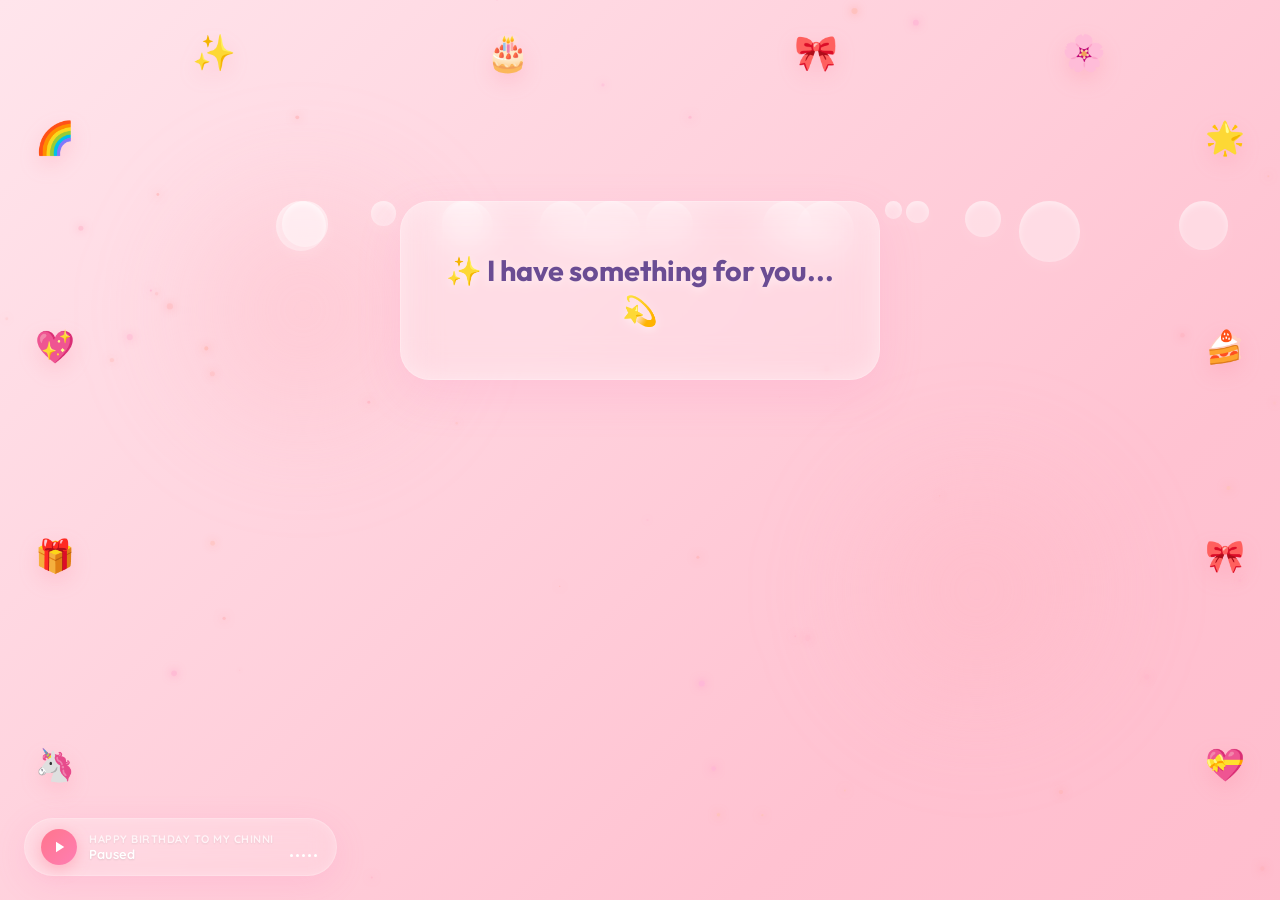
<file: index.html>
<!DOCTYPE html>
<html lang="en">

<head>
    <meta charset="UTF-8">
    <meta name="viewport" content="width=device-width, initial-scale=1.0">
    <title>✨ Special Birthday Wish ✨</title>
    <!-- Google Fonts -->
    <link
        href="https://fonts.googleapis.com/css2?family=Outfit:wght@400;600;700;800&family=Quicksand:wght@500;700&display=swap"
        rel="stylesheet">
    <!-- GSAP for smooth animations -->
    <script src="https://cdnjs.cloudflare.com/ajax/libs/gsap/3.12.2/gsap.min.js"></script>
    <style>
        :root {
            --bg-gradient: linear-gradient(135deg, #ffe5ec, #ffc2d1, #ffb3c6, #e8dbfc, #d6c5f7);
            --primary-pink: #ff758c;
            --purple-theme: #6a4c93;
            --white-glass: rgba(255, 255, 255, 0.22);
            --glass-border: rgba(255, 255, 255, 0.35);
        }

        * {
            box-sizing: border-box;
            margin: 0;
            padding: 0;
        }

        body {
            min-height: 100vh;
            background: var(--bg-gradient);
            background-size: 300% 300%;
            animation: gradientAnim 18s ease infinite;
            font-family: 'Quicksand', sans-serif;
            display: flex;
            flex-direction: column;
            justify-content: center;
            align-items: center;
            overflow-x: hidden;
            position: relative;
            padding: 20px;
        }

        @keyframes gradientAnim {
            0% {
                background-position: 0% 50%;
            }

            50% {
                background-position: 100% 50%;
            }

            100% {
                background-position: 0% 50%;
            }
        }

        #dustCanvas {
            position: fixed;
            top: 0;
            left: 0;
            width: 100%;
            height: 100%;
            z-index: 1;
            pointer-events: none;
        }

        /* Ambient glowing orb */
        .ambient-orb {
            position: absolute;
            width: 350px;
            height: 350px;
            border-radius: 50%;
            background: radial-gradient(circle, rgba(255, 182, 193, 0.4) 0%, rgba(216, 191, 216, 0) 70%);
            filter: blur(40px);
            z-index: 0;
            pointer-events: none;
            animation: floatOrb 10s ease-in-out infinite alternate;
        }

        @keyframes floatOrb {
            0% {
                transform: translate(-80px, -50px) scale(1);
            }

            100% {
                transform: translate(80px, 50px) scale(1.2);
            }
        }

        /* Emojis background floating styling */
        .top-emoji,
        .side-item {
            position: absolute;
            pointer-events: none;
            z-index: 2;
            filter: drop-shadow(0 8px 10px rgba(255, 117, 140, 0.2));
            user-select: none;
        }

        .top-emoji {
            top: 30px;
            font-size: 2.2rem;
            animation: topEmojiFloat 5s ease-in-out infinite;
        }

        @keyframes topEmojiFloat {

            0%,
            100% {
                transform: translateY(0) rotate(0deg) scale(1);
            }

            50% {
                transform: translateY(-15px) rotate(12deg) scale(1.08);
            }
        }

        .side-decoration {
            position: absolute;
            height: 100vh;
            width: 80px;
            top: 0;
            display: flex;
            flex-direction: column;
            justify-content: space-around;
            align-items: center;
            padding: 2rem 0;
            z-index: 2;
        }

        .side-decoration.left {
            left: 15px;
        }

        .side-decoration.right {
            right: 15px;
        }

        .side-item {
            position: relative;
            font-size: 2rem;
            animation: sideBounce 4s ease-in-out infinite;
            animation-delay: calc(var(--delay) * 1s);
        }

        @keyframes sideBounce {

            0%,
            100% {
                transform: translateX(0) scale(1);
            }

            50% {
                transform: translateX(12px) scale(1.1);
            }
        }

        /* Premium Glassmorphic Container */
        .glass-container {
            background: var(--white-glass);
            backdrop-filter: blur(18px);
            -webkit-backdrop-filter: blur(18px);
            border: 1px solid var(--glass-border);
            border-radius: 30px;
            box-shadow: 0 15px 45px rgba(255, 105, 180, 0.15),
                inset 0 0 25px rgba(255, 255, 255, 0.4);
            padding: 3rem 2rem;
            width: 100%;
            max-width: 480px;
            text-align: center;
            cursor: pointer;
            transition: all 0.5s cubic-bezier(0.175, 0.885, 0.32, 1.275);
            position: relative;
            overflow: hidden;
            z-index: 10;
        }

        .glass-container:hover {
            transform: translateY(-8px) scale(1.02);
            box-shadow: 0 20px 60px rgba(255, 105, 180, 0.25),
                inset 0 0 35px rgba(255, 255, 255, 0.6);
            border-color: rgba(255, 255, 255, 0.55);
        }

        .glass-container::before {
            content: '';
            position: absolute;
            top: 0;
            left: -150%;
            width: 80%;
            height: 100%;
            background: linear-gradient(90deg,
                    rgba(255, 255, 255, 0) 0%,
                    rgba(255, 255, 255, 0.4) 50%,
                    rgba(255, 255, 255, 0) 100%);
            transform: skewX(-30deg);
            transition: 0.8s;
        }

        .glass-container:hover::before {
            animation: shineEffect 1.8s ease-in-out;
        }

        @keyframes shineEffect {
            100% {
                left: 180%;
            }
        }

        .message {
            font-family: 'Outfit', sans-serif;
            font-size: 1.8rem;
            color: var(--purple-theme);
            font-weight: 700;
            line-height: 1.4;
            text-shadow: 0 2px 10px rgba(255, 255, 255, 0.6);
            transition: opacity 0.5s ease, transform 0.5s ease;
        }

        .message.hidden {
            display: none;
            opacity: 0;
        }

        .hidden {
            display: none !important;
            opacity: 0;
        }

        .name-input-wrapper {
            margin-top: 1.5rem;
            position: relative;
            display: inline-block;
            width: 85%;
            max-width: 300px;
            transition: opacity 0.5s ease, transform 0.5s ease;
            z-index: 20;
        }

        .name-input {
            width: 100%;
            padding: 12px 20px;
            font-family: 'Quicksand', sans-serif;
            font-size: 1.15rem;
            font-weight: 700;
            color: var(--purple-theme);
            background: rgba(255, 255, 255, 0.45);
            border: 2px solid rgba(255, 117, 140, 0.35);
            border-radius: 25px;
            outline: none;
            text-align: center;
            transition: all 0.3s ease;
            box-shadow: inset 0 2px 5px rgba(0, 0, 0, 0.05);
        }

        .name-input:focus {
            background: rgba(255, 255, 255, 0.85);
            border-color: var(--primary-pink);
            box-shadow: 0 0 15px rgba(255, 117, 140, 0.35),
                inset 0 2px 4px rgba(0, 0, 0, 0.02);
            transform: scale(1.02);
        }

        .name-input::placeholder {
            color: rgba(106, 76, 143, 0.4);
            font-weight: 500;
        }

        /* Action elements styling */
        .enter-button {
            margin-top: 2rem;
            background: linear-gradient(135deg, #ff758c 0%, #ff7eb3 100%);
            color: white;
            font-family: 'Outfit', sans-serif;
            font-weight: 700;
            font-size: 1.25rem;
            padding: 0.85rem 2rem;
            border-radius: 50px;
            border: none;
            cursor: pointer;
            box-shadow: 0 8px 25px rgba(255, 118, 140, 0.45);
            transition: all 0.3s cubic-bezier(0.175, 0.885, 0.32, 1.275);
            opacity: 0;
            transform: translateY(25px);
            display: inline-flex;
            align-items: center;
            justify-content: center;
            gap: 0.6rem;
            z-index: 10;
        }

        .enter-button:hover {
            transform: translateY(-3px) scale(1.06);
            box-shadow: 0 12px 30px rgba(255, 118, 140, 0.6);
        }

        .enter-button:active {
            transform: scale(0.98);
        }

        .gif-container {
            margin-top: 2.2rem;
            width: 100%;
            max-width: 320px;
            height: 200px;
            border-radius: 25px;
            overflow: hidden;
            box-shadow: 0 15px 35px rgba(106, 76, 147, 0.15);
            border: 2px solid rgba(255, 255, 255, 0.5);
            opacity: 0;
            transform: translateY(25px);
            position: relative;
            z-index: 10;
            background: #fff;
        }

        .gif-placeholder {
            width: 100%;
            height: 100%;
            object-fit: cover;
        }

        /* Bubble decor */
        .bubble {
            position: absolute;
            background: rgba(255, 255, 255, 0.35);
            border-radius: 50%;
            box-shadow: inset 0 3px 6px rgba(255, 255, 255, 0.4), 0 5px 15px rgba(255, 255, 255, 0.1);
            animation: bubbleRise 16s linear infinite;
            pointer-events: none;
            z-index: 2;
        }

        @keyframes bubbleRise {
            0% {
                transform: translateY(105vh) scale(0.4);
                opacity: 0;
            }

            10% {
                opacity: 0.6;
            }

            90% {
                opacity: 0.4;
            }

            100% {
                transform: translateY(-120px) scale(1.1);
                opacity: 0;
            }
        }

        .heart {
            position: absolute;
            pointer-events: none;
            z-index: 99;
            filter: drop-shadow(0 4px 8px rgba(255, 0, 100, 0.25));
        }

        /* Responsiveness */
        @media (max-width: 768px) {
            .side-decoration {
                display: none;
            }

            .glass-container {
                padding: 2.5rem 1.5rem;
            }

            .message {
                font-size: 1.5rem;
            }

            .gif-container {
                height: 170px;
                max-width: 280px;
            }

            .top-emoji {
                font-size: 1.8rem;
            }
        }
    </style>
</head>

<body>

    <!-- Canvas for floating star dust particles -->
    <canvas id="dustCanvas"></canvas>

    <!-- Ambient background glowing design orbs -->
    <div class="ambient-orb" style="top: 15%; left: 10%;"></div>
    <div class="ambient-orb" style="bottom: 15%; right: 10%; animation-delay: -5s;"></div>

    <!-- Top floating decorative emojis -->
    <span class="top-emoji" style="left: 15%; animation-delay: 0.2s;">✨</span>
    <span class="top-emoji" style="left: 38%; animation-delay: 0.8s;">🎂</span>
    <span class="top-emoji" style="left: 62%; animation-delay: 0.5s;">🎀</span>
    <span class="top-emoji" style="left: 83%; animation-delay: 1.1s;">🌸</span>

    <!-- Side decorations - left -->
    <div class="side-decoration left">
        <span class="side-item" style="--delay: 0.2;">🌈</span>
        <span class="side-item" style="--delay: 0.7;">💖</span>
        <span class="side-item" style="--delay: 1.2;">🎁</span>
        <span class="side-item" style="--delay: 1.7;">🦄</span>
    </div>

    <!-- Side decorations - right -->
    <div class="side-decoration right">
        <span class="side-item" style="--delay: 0.4;">🌟</span>
        <span class="side-item" style="--delay: 0.9;">🍰</span>
        <span class="side-item" style="--delay: 1.4;">🎀</span>
        <span class="side-item" style="--delay: 1.9;">💝</span>
    </div>

    <div id="decorations"></div>

    <!-- Main container -->
    <div class="glass-container" id="messageContainer">
        <p class="message" id="initialMessage">✨ I have something for you... 💫</p>
        <p class="message hidden" id="secondMessage">🥺 It's a special day for me... 💕</p>
        <div class="name-input-wrapper hidden" id="nameInputWrapper">
            <input type="text" id="loveNameInput" class="name-input" placeholder="Enter their name..." value="">
        </div>
    </div>

    <button class="enter-button" id="enterButton">
        <span>✨</span>
        <span>Enter My Day</span>
        <span>💖</span>
    </button>

    <!-- GIF container -->
    <div class="gif-container" id="gifContainer">
        <img src="images/gif_1.gif" alt="Birthday celebration" class="gif-placeholder" id="gifPlaceholder">
    </div>

    <!-- Import our continuous shared music script -->
    <script src="music.js"></script>

    <script>
        // Create canvas dust particles
        function initStardust() {
            const canvas = document.getElementById('dustCanvas');
            const ctx = canvas.getContext('2d');
            let particles = [];

            function resize() {
                canvas.width = window.innerWidth;
                canvas.height = window.innerHeight;
            }
            window.addEventListener('resize', resize);
            resize();

            class DustParticle {
                constructor() {
                    this.reset();
                    this.y = Math.random() * canvas.height;
                }

                reset() {
                    this.x = Math.random() * canvas.width;
                    this.y = canvas.height + 20;
                    this.size = Math.random() * 2.5 + 0.6;
                    this.speedX = (Math.random() - 0.5) * 0.4;
                    this.speedY = -Math.random() * 0.7 - 0.2;
                    this.opacity = Math.random() * 0.5 + 0.2;
                    this.hue = Math.random() * 50 + 325; // Sweet pinks & purples
                }

                update() {
                    this.x += this.speedX;
                    this.y += this.speedY;
                    if (this.y < -20 || this.opacity <= 0) {
                        this.reset();
                    }
                }

                draw() {
                    ctx.save();
                    ctx.globalAlpha = this.opacity;
                    ctx.shadowBlur = 8;
                    ctx.shadowColor = `hsl(${this.hue}, 100%, 75%)`;
                    ctx.fillStyle = `hsl(${this.hue}, 100%, 85%)`;
                    ctx.beginPath();
                    ctx.arc(this.x, this.y, this.size, 0, Math.PI * 2);
                    ctx.fill();
                    ctx.restore();
                }
            }

            for (let i = 0; i < 50; i++) {
                particles.push(new DustParticle());
            }

            function animate() {
                ctx.clearRect(0, 0, canvas.width, canvas.height);
                particles.forEach(p => {
                    p.update();
                    p.draw();
                });
                requestAnimationFrame(animate);
            }
            animate();
        }

        // Create decorative floating bubbles
        function createBubbles() {
            const container = document.getElementById('decorations');
            for (let i = 0; i < 15; i++) {
                const bubble = document.createElement('div');
                bubble.classList.add('bubble');

                const size = Math.random() * 50 + 15;
                bubble.style.width = `${size}px`;
                bubble.style.height = `${size}px`;
                bubble.style.left = `${Math.random() * 90 + 5}%`;
                bubble.style.animationDuration = `${Math.random() * 8 + 12}s`;
                bubble.style.animationDelay = `${Math.random() * 10}s`;

                container.appendChild(bubble);
            }
        }

        document.addEventListener('DOMContentLoaded', () => {
            initStardust();
            createBubbles();

            const messageContainer = document.getElementById('messageContainer');
            const initialMessage = document.getElementById('initialMessage');
            const secondMessage = document.getElementById('secondMessage');
            const nameInputWrapper = document.getElementById('nameInputWrapper');
            const loveNameInput = document.getElementById('loveNameInput');
            const enterButton = document.getElementById('enterButton');
            const gifContainer = document.getElementById('gifContainer');

            let interacted = false;

            // Stop click propagation on text input to prevent double triggering interactions
            loveNameInput.addEventListener('click', (e) => {
                e.stopPropagation();
            });

            // Click listener for primary message container
            messageContainer.addEventListener('click', () => {
                if (interacted) return;
                interacted = true;

                // Fire up background music on first interaction (respects browser autoplay policies)
                if (window.birthdayMusic) {
                    if (window.birthdayMusic.audio.paused) {
                        window.birthdayMusic.togglePlay();
                    }
                }

                // Smoothly swap messages with GSAP
                gsap.to(initialMessage, {
                    opacity: 0,
                    y: -25,
                    duration: 0.6,
                    ease: "power2.inOut",
                    onComplete: () => {
                        initialMessage.classList.add('hidden');
                        secondMessage.classList.remove('hidden');
                        nameInputWrapper.classList.remove('hidden');
                        gsap.fromTo([secondMessage, nameInputWrapper],
                            { opacity: 0, y: 25 },
                            { opacity: 1, y: 0, duration: 0.6, ease: "power2.out", stagger: 0.15 }
                        );

                        // Bring in the call-to-action button
                        gsap.to(enterButton, {
                            opacity: 1,
                            y: 0,
                            duration: 0.8,
                            ease: "back.out(1.7)",
                            delay: 0.3
                        });

                        // Cascade the GIF entrance
                        gsap.to(gifContainer, {
                            opacity: 1,
                            y: 0,
                            duration: 0.8,
                            ease: "power2.out",
                            delay: 0.4
                        });
                    }
                });

                createHearts(18);
            });

            // Heart float generation helper
            function createHearts(count) {
                const emojis = ['❤️', '💖', '💕', '💓', '💗', '💘', '💝'];
                const containerRect = messageContainer.getBoundingClientRect();

                for (let i = 0; i < count; i++) {
                    setTimeout(() => {
                        const heart = document.createElement('div');
                        heart.className = 'heart';
                        heart.innerText = emojis[Math.floor(Math.random() * emojis.length)];
                        heart.style.fontSize = `${Math.random() * 22 + 12}px`;

                        // Center placement relative to container
                        const startX = containerRect.left + (Math.random() * containerRect.width);
                        const startY = containerRect.top + (containerRect.height / 2);

                        heart.style.left = `${startX}px`;
                        heart.style.top = `${startY}px`;

                        document.body.appendChild(heart);

                        // Physics physics trail using GSAP
                        gsap.to(heart, {
                            y: -180 - Math.random() * 120,
                            x: (Math.random() - 0.5) * 140,
                            opacity: 0,
                            rotation: Math.random() * 100 - 50,
                            scale: 0.4,
                            duration: 2.2 + Math.random() * 1.5,
                            ease: "power2.out",
                            onComplete: () => heart.remove()
                        });
                    }, i * 70);
                }
            }

            // Redirect handler on "Enter My Day"
            enterButton.addEventListener('click', () => {
                createHearts(12);

                // Save the entered name in localStorage
                const loveName = loveNameInput.value.trim() || 'Sree';
                localStorage.setItem('birthday_love_name', loveName);

                // Extra visual burst on redirect
                gsap.to(document.body, {
                    backgroundColor: "#ffc2d1",
                    duration: 0.4
                });

                gsap.to(enterButton, {
                    scale: 0.9,
                    opacity: 0.5,
                    duration: 0.2,
                    onComplete: () => {
                        // Smoothly navigate away while fadeOut handles BGM fade (optional but nice)
                        window.location.href = "birthday.html";
                    }
                });
            });
        });
    </script>
</body>

</html>
</file>
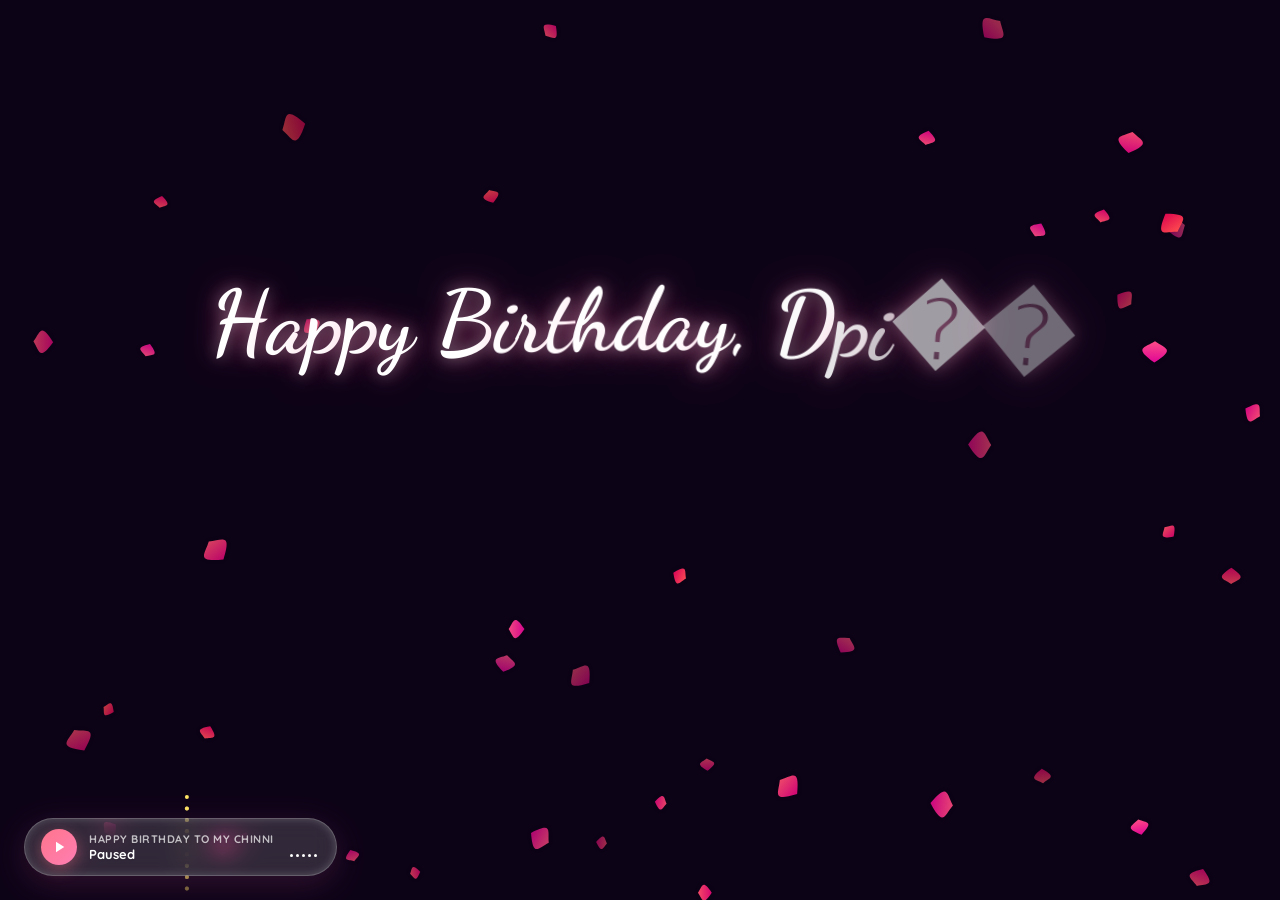
<file: birthday.html>
<!DOCTYPE html>
<html lang="en">

<head>
    <meta charset="UTF-8">
    <meta name="viewport" content="width=device-width, initial-scale=1.0">
    <title>Happy Birthday My wife </title>
    <!-- Google Fonts -->
    <link
        href="https://fonts.googleapis.com/css2?family=Dancing+Script:wght@700&family=Outfit:wght@300;500;700&display=swap"
        rel="stylesheet">
    <!-- GSAP for advanced animations -->
    <script src="https://cdnjs.cloudflare.com/ajax/libs/gsap/3.12.2/gsap.min.js"></script>
    <style>
        :root {
            --star-bg: linear-gradient(135deg, #0f051d 0%, #1a082e 50%, #300346 100%);
            --glass-card: rgba(255, 255, 255, 0.08);
            --glass-border: rgba(255, 255, 255, 0.12);
            --pink-neon: #ff3e8d;
        }

        * {
            margin: 0;
            padding: 0;
            box-sizing: border-box;
        }

        body,
        html {
            width: 100%;
            height: 100%;
            overflow: hidden;
            font-family: 'Outfit', sans-serif;
            background: var(--star-bg);
            position: relative;
        }

        /* Fixed backgrounds / canvases layers */
        canvas {
            position: fixed;
            top: 0;
            left: 0;
            width: 100%;
            height: 100%;
            display: block;
        }

        #starCanvas {
            z-index: -1;
        }

        #fireworksCanvas {
            z-index: 0;
        }

        #petalsCanvas {
            z-index: 1;
            pointer-events: none;
        }

        .hearts-container {
            position: absolute;
            width: 100%;
            height: 100%;
            pointer-events: none;
            z-index: 2;
        }

        .heart {
            position: absolute;
            width: 30px;
            height: 30px;
            opacity: 0;
            transform: scale(0);
        }

        /* Central birthday text panel */
        .birthday-container {
            position: relative;
            width: 100%;
            height: 100%;
            display: flex;
            flex-direction: column;
            justify-content: center;
            align-items: center;
            z-index: 5;
            padding: 20px;
            text-align: center;
            pointer-events: none;
            /* Let clicks pass to trigger fireworks directly */
        }

        .birthday-text {
            font-family: 'Dancing Script', cursive;
            color: #ffffff;
            font-weight: 700;
            font-size: 5.5rem;
            opacity: 0;
            white-space: normal;
            text-shadow: 0 0 15px rgba(255, 255, 255, 0.4),
                0 0 30px rgba(255, 62, 141, 0.6);
            margin-bottom: 1.5rem;
            pointer-events: auto;
            user-select: none;
        }

        .letter {
            display: inline-block;
            opacity: 0;
            transform: translateY(30px) rotate(10deg);
            filter: blur(2px);
        }

        .romantic-message {
            background: var(--glass-card);
            backdrop-filter: blur(12px);
            -webkit-backdrop-filter: blur(12px);
            border: 1px solid var(--glass-border);
            border-radius: 20px;
            padding: 1.5rem 2.5rem;
            color: rgba(255, 255, 255, 0.9);
            font-size: 1.25rem;
            font-weight: 300;
            line-height: 1.6;
            max-width: 650px;
            width: 90%;
            opacity: 0;
            transform: translateY(30px);
            box-shadow: 0 10px 30px rgba(0, 0, 0, 0.3),
                inset 0 0 15px rgba(255, 255, 255, 0.05);
            pointer-events: auto;
            user-select: none;
            margin-bottom: 2rem;
        }

        /* Elegant button controls */
        .celebrate-button {
            padding: 15px 40px;
            border-radius: 50px;
            background: linear-gradient(45deg, #ff3e8d, #ff2d69);
            color: white;
            font-family: 'Outfit', sans-serif;
            font-weight: 600;
            font-size: 1.15rem;
            letter-spacing: 2px;
            border: none;
            cursor: pointer;
            opacity: 0;
            transform: scale(0);
            box-shadow: 0 6px 20px rgba(255, 45, 105, 0.5),
                0 0 35px rgba(255, 45, 105, 0.3);
            transition: all 0.3s cubic-bezier(0.175, 0.885, 0.32, 1.275);
            pointer-events: auto;
            position: relative;
            overflow: hidden;
            display: inline-flex;
            align-items: center;
            gap: 8px;
        }

        .celebrate-button:hover {
            transform: scale(1.06) translateY(-2px);
            box-shadow: 0 10px 25px rgba(255, 45, 105, 0.7),
                0 0 45px rgba(255, 45, 105, 0.5);
        }

        .celebrate-button:active {
            transform: scale(0.97);
        }

        .celebrate-button::after {
            content: '';
            position: absolute;
            top: 0;
            left: -100%;
            width: 50%;
            height: 100%;
            background: linear-gradient(90deg,
                    rgba(255, 255, 255, 0) 0%,
                    rgba(255, 255, 255, 0.3) 50%,
                    rgba(255, 255, 255, 0) 100%);
            transform: skewX(-25deg);
            transition: 0.7s;
        }

        .celebrate-button:hover::after {
            animation: shineBtn 1.5s infinite;
        }

        @keyframes shineBtn {
            100% {
                left: 125%;
            }
        }

        .next-page-button {
            position: fixed;
            bottom: 24px;
            right: 24px;
            padding: 12px 28px;
            border-radius: 50px;
            background: rgba(255, 255, 255, 0.12);
            backdrop-filter: blur(10px);
            -webkit-backdrop-filter: blur(10px);
            border: 1px solid rgba(255, 255, 255, 0.2);
            color: white;
            font-family: 'Outfit', sans-serif;
            font-weight: 600;
            letter-spacing: 1px;
            cursor: pointer;
            font-size: 0.95rem;
            opacity: 0;
            transform: translateX(30px);
            box-shadow: 0 4px 15px rgba(0, 0, 0, 0.2);
            transition: all 0.3s ease;
            z-index: 999;
        }

        .next-page-button:hover {
            transform: scale(1.05);
            background: rgba(255, 255, 255, 0.22);
            box-shadow: 0 6px 20px rgba(255, 62, 141, 0.3);
            border-color: rgba(255, 255, 255, 0.4);
        }

        /* Responsive Breakpoints */
        @media screen and (max-width: 768px) {
            .birthday-text {
                font-size: 3.5rem;
                margin-bottom: 1rem;
            }

            .romantic-message {
                font-size: 1.05rem;
                padding: 1.25rem 1.5rem;
            }

            .celebrate-button {
                padding: 12px 30px;
                font-size: 1rem;
            }
        }
    </style>
</head>

<body>

    <!-- Twinkling stars sky layer -->
    <canvas id="starCanvas"></canvas>
    <!-- Fireworks splash layer -->
    <canvas id="fireworksCanvas"></canvas>
    <!-- Falling rose petals layer -->
    <canvas id="petalsCanvas"></canvas>

    <!-- Floating vector hearts -->
    <div class="hearts-container" id="heartsContainer"></div>

    <!-- Central Text Content -->
    <div class="birthday-container">
        <h1 class="birthday-text" id="bdayTitle">Happy Birthday, chinni🧡</h1>

        <p class="romantic-message" id="bdayMsg">
            Every moment with you is a celebration, but today is especially magical. Here's to another beautiful year of
            love, laughter, and countless glowing memories together. 💕
        </p>

        <button class="celebrate-button" id="celebrateBtn">
            <span>✨</span>
            <span>Celebrate your birthday</span>
            <span>💖</span>
        </button>
    </div>

    <!-- Redirect navigation button -->
    <button class="next-page-button" id="nextPageBtn">Cake Cutting &rarr;</button>

    <!-- Import our continuous shared music script -->
    <script src="music.js"></script>

    <script>
        // Set canvas rendering bounds
        const starCanvas = document.getElementById('starCanvas');
        const starCtx = starCanvas.getContext('2d');
        const fireworksCanvas = document.getElementById('fireworksCanvas');
        const fireworksCtx = fireworksCanvas.getContext('2d');
        const petalsCanvas = document.getElementById('petalsCanvas');
        const petalsCtx = petalsCanvas.getContext('2d');
        const heartsContainer = document.getElementById('heartsContainer');

        function resizeCanvas() {
            starCanvas.width = window.innerWidth;
            starCanvas.height = window.innerHeight;
            fireworksCanvas.width = window.innerWidth;
            fireworksCanvas.height = window.innerHeight;
            petalsCanvas.width = window.innerWidth;
            petalsCanvas.height = window.innerHeight;
        }

        window.addEventListener('resize', resizeCanvas);
        resizeCanvas();

        // 1. Star field class
        class Star {
            constructor() {
                this.reset();
                this.y = Math.random() * starCanvas.height;
            }

            reset() {
                this.x = Math.random() * starCanvas.width;
                this.y = 0;
                this.size = Math.random() * 1.8 + 0.4;
                this.speed = Math.random() * 0.03 + 0.005;
                this.twinkleSpeed = Math.random() * 0.05 + 0.01;
                this.opacity = Math.random() * 0.7 + 0.2;
                this.growing = Math.random() > 0.5;
            }

            update() {
                // Subtle horizontal drift and slow twinkling
                if (this.growing) {
                    this.opacity += this.twinkleSpeed;
                    if (this.opacity >= 0.95) this.growing = false;
                } else {
                    this.opacity -= this.twinkleSpeed;
                    if (this.opacity <= 0.15) this.growing = true;
                }

                this.y += this.speed;
                if (this.y > starCanvas.height) {
                    this.reset();
                }
            }

            draw() {
                starCtx.beginPath();
                starCtx.arc(this.x, this.y, this.size, 0, Math.PI * 2);
                starCtx.fillStyle = `rgba(255, 255, 255, ${this.opacity})`;
                starCtx.fill();

                // Soft glowing aura for larger stars
                if (this.size > 1.2) {
                    const glow = starCtx.createRadialGradient(this.x, this.y, 0, this.x, this.y, this.size * 5);
                    glow.addColorStop(0, `rgba(255, 105, 180, ${this.opacity * 0.4})`);
                    glow.addColorStop(1, 'rgba(0,0,0,0)');
                    starCtx.fillStyle = glow;
                    starCtx.beginPath();
                    starCtx.arc(this.x, this.y, this.size * 5, 0, Math.PI * 2);
                    starCtx.fill();
                }
            }
        }

        // 2. Petal drift class
        class Petal {
            constructor() {
                this.reset();
                this.y = Math.random() * petalsCanvas.height;
            }

            reset() {
                this.x = Math.random() * petalsCanvas.width;
                this.y = -30;
                this.size = Math.random() * 16 + 8;
                this.speedY = Math.random() * 0.9 + 0.4;
                this.speedX = Math.random() * 1.5 - 0.75;
                this.rot = Math.random() * 360;
                this.rotSpeed = Math.random() * 1.5 - 0.75;
                this.opacity = Math.random() * 0.45 + 0.55;
                this.hue = Math.random() * 20 + 340; // Soft beautiful rose pinks
            }

            update() {
                this.y += this.speedY;
                this.x += Math.sin(this.y * 0.015) * 0.8 + this.speedX;
                this.rot += this.rotSpeed;

                if (this.y > petalsCanvas.height + 20) {
                    this.reset();
                }
            }

            draw() {
                petalsCtx.save();
                petalsCtx.translate(this.x, this.y);
                petalsCtx.rotate(this.rot * Math.PI / 180);
                petalsCtx.globalAlpha = this.opacity;

                // Vector rose petal drawing
                petalsCtx.beginPath();
                petalsCtx.moveTo(0, 0);
                petalsCtx.bezierCurveTo(this.size / 2, -this.size / 3, this.size, -this.size / 3, 0, -this.size);
                petalsCtx.bezierCurveTo(-this.size, -this.size / 3, -this.size / 2, -this.size / 3, 0, 0);

                const gradient = petalsCtx.createLinearGradient(0, 0, 0, -this.size);
                gradient.addColorStop(0, `hsl(${this.hue}, 100%, 65%)`);
                gradient.addColorStop(1, `hsl(${this.hue - 20}, 95%, 45%)`);

                petalsCtx.fillStyle = gradient;
                petalsCtx.shadowBlur = 4;
                petalsCtx.shadowColor = 'rgba(0,0,0,0.15)';
                petalsCtx.fill();
                petalsCtx.restore();
            }
        }

        // 3. Fireworks classes
        class Spark {
            constructor(x, y, hue) {
                this.x = x;
                this.y = y;
                this.hue = hue;
                this.size = Math.random() * 2.8 + 0.8;
                this.angle = Math.random() * Math.PI * 2;
                this.speed = Math.random() * 6 + 1.5;
                this.friction = 0.96;
                this.gravity = 0.07;
                this.opacity = 1;
                this.fade = Math.random() * 0.015 + 0.01;
            }

            update() {
                this.speed *= this.friction;
                this.x += Math.cos(this.angle) * this.speed;
                this.y += Math.sin(this.angle) * this.speed + this.gravity;
                this.opacity -= this.fade;
            }

            draw() {
                fireworksCtx.save();
                fireworksCtx.globalAlpha = this.opacity;
                fireworksCtx.shadowBlur = 6;
                fireworksCtx.shadowColor = `hsl(${this.hue}, 100%, 60%)`;
                fireworksCtx.fillStyle = `hsl(${this.hue}, 100%, 75%)`;
                fireworksCtx.beginPath();
                fireworksCtx.arc(this.x, this.y, this.size, 0, Math.PI * 2);
                fireworksCtx.fill();
                fireworksCtx.restore();
            }
        }

        class Firework {
            constructor(startX, destinationY) {
                this.x = startX || Math.random() * fireworksCanvas.width;
                this.y = fireworksCanvas.height;
                this.destinationY = destinationY || Math.random() * (fireworksCanvas.height * 0.55);
                this.speed = Math.random() * 5 + 7;
                this.exploded = false;
                this.sparks = [];
                this.hue = Math.random() * 360;
                this.trail = [];
            }

            update() {
                if (!this.exploded) {
                    this.y -= this.speed;
                    this.trail.push({ x: this.x, y: this.y, opacity: 1 });
                    if (this.trail.length > 8) this.trail.shift();

                    if (this.y <= this.destinationY) {
                        this.exploded = true;
                        this.explode();
                    }
                } else {
                    for (let i = 0; i < this.sparks.length; i++) {
                        this.sparks[i].update();
                        if (this.sparks[i].opacity <= 0) {
                            this.sparks.splice(i, 1);
                            i--;
                        }
                    }
                }
            }

            explode() {
                const count = Math.floor(Math.random() * 40) + 60;
                for (let i = 0; i < count; i++) {
                    this.sparks.push(new Spark(this.x, this.y, this.hue));
                }
            }

            draw() {
                if (!this.exploded) {
                    // Draw fading flight trail
                    this.trail.forEach((t, i) => {
                        fireworksCtx.beginPath();
                        fireworksCtx.arc(t.x, t.y, 2, 0, Math.PI * 2);
                        fireworksCtx.fillStyle = `rgba(255, 230, 100, ${(i + 1) / this.trail.length})`;
                        fireworksCtx.fill();
                    });
                } else {
                    this.sparks.forEach(s => s.draw());
                }
            }
        }

        // Heart-shaped vector canvas explosion
        class HeartFirework extends Firework {
            explode() {
                const totalPoints = 80;
                this.hue = Math.random() * 25 + 340; // Vibrant red/pink

                for (let i = 0; i < totalPoints; i++) {
                    const angle = (i / totalPoints) * Math.PI * 2;
                    // Formula for standard cardioid shape
                    const hx = 16 * Math.pow(Math.sin(angle), 3);
                    const hy = -(13 * Math.cos(angle) - 5 * Math.cos(2 * angle) - 2 * Math.cos(3 * angle) - Math.cos(4 * angle));

                    const spark = new Spark(this.x, this.y, this.hue);
                    spark.angle = Math.atan2(hy, hx);
                    // Velocity proportional to heart profile bounds
                    spark.speed = Math.sqrt(hx * hx + hy * hy) * 0.28 * (Math.random() * 0.3 + 0.85);
                    this.sparks.push(spark);
                }
            }
        }

        // Generate systems lists
        const stars = Array.from({ length: 120 }, () => new Star());
        const petals = Array.from({ length: 45 }, () => new Petal());
        const fireworks = [];

        function addFirework(customX, customY, isHeart = false) {
            if (isHeart || Math.random() < 0.35) {
                fireworks.push(new HeartFirework(customX, customY));
            } else {
                fireworks.push(new Firework(customX, customY));
            }
        }

        // 4. Render loops
        function animate() {
            // Star canvas render
            starCtx.clearRect(0, 0, starCanvas.width, starCanvas.height);
            stars.forEach(s => { s.update(); s.draw(); });

            // Petals canvas render
            petalsCtx.clearRect(0, 0, petalsCanvas.width, petalsCanvas.height);
            petals.forEach(p => { p.update(); p.draw(); });

            // Fireworks canvas render
            fireworksCtx.fillStyle = 'rgba(15, 5, 29, 0.2)'; // Fades firework streaks slowly
            fireworksCtx.fillRect(0, 0, fireworksCanvas.width, fireworksCanvas.height);

            for (let i = 0; i < fireworks.length; i++) {
                fireworks[i].update();
                fireworks[i].draw();
                if (fireworks[i].exploded && fireworks[i].sparks.length === 0) {
                    fireworks.splice(i, 1);
                    i--;
                }
            }

            requestAnimationFrame(animate);
        }

        // Spawn standard automatic fireworks periodically
        let autoFireworkInterval = setInterval(() => {
            if (document.hidden) return;
            addFirework();
        }, 1200);

        // Click handler to manually launch fireworks on background
        window.addEventListener('click', (e) => {
            // Only fire if not clicking interactive UI buttons
            if (e.target.tagName !== 'BUTTON' && !e.target.closest('#birthdayMusicController')) {
                addFirework(e.clientX, e.clientY);
            }
        });

        // HTML heart generation helper
        function addFloatingHeart() {
            const heart = document.createElement('div');
            heart.className = 'heart';
            heart.style.left = `${Math.random() * 80 + 10}%`;
            heart.style.top = `${Math.random() * 70 + 15}%`;
            heart.innerHTML = `
                <svg width="26" height="26" viewBox="0 0 24 24" fill="none">
                    <path d="M12 21.35l-1.45-1.32C5.4 15.36 2 12.28 2 8.5 2 5.42 4.42 3 7.5 3c1.74 0 3.41.81 4.5 2.09C13.09 3.81 14.76 3 16.5 3 19.58 3 22 5.42 22 8.5c0 3.78-3.4 6.86-8.55 11.54L12 21.35z" 
                          fill="rgba(255, 60, 140, ${Math.random() * 0.35 + 0.6})"/>
                </svg>
            `;
            heartsContainer.appendChild(heart);

            gsap.to(heart, {
                opacity: 1,
                scale: 1,
                duration: 0.6,
                ease: "back.out(1.5)",
                onComplete: () => {
                    gsap.to(heart, {
                        y: -140 - Math.random() * 100,
                        x: (Math.random() - 0.5) * 80,
                        opacity: 0,
                        rotation: Math.random() * 70 - 35,
                        scale: 0.5,
                        duration: 3 + Math.random() * 3,
                        ease: "power2.out",
                        onComplete: () => heart.remove()
                    });
                }
            });
        }

        // Initialize animations on load
        window.addEventListener('load', () => {
            animate();

            // GSAP Sequence: Split Title text into gorgeous staggered waves
            const bdayTitle = document.getElementById('bdayTitle');
            const loveName = localStorage.getItem('birthday_love_name') || 'Dpi🧡';
            bdayTitle.textContent = `Happy Birthday, ${loveName}`;
            
            const titleText = bdayTitle.textContent;
            bdayTitle.textContent = '';

            for (let i = 0; i < titleText.length; i++) {
                const charNode = document.createElement('span');
                charNode.textContent = titleText[i] === ' ' ? '\u00A0' : titleText[i];
                charNode.className = 'letter';
                bdayTitle.appendChild(charNode);
            }

            const letterNodes = document.querySelectorAll('.letter');

            // GSAP timeline sequence
            const tl = gsap.timeline({ delay: 0.5 });

            tl.to(bdayTitle, { opacity: 1, duration: 0.1 })
                .to(letterNodes, {
                    opacity: 1,
                    y: 0,
                    rotation: 0,
                    filter: "none",
                    stagger: 0.05,
                    duration: 0.8,
                    ease: "back.out(1.7)"
                })
                .to(bdayTitle, {
                    textShadow: "0 0 20px rgba(255, 255, 255, 0.8), 0 0 40px rgba(255, 62, 141, 0.7)",
                    duration: 1.2
                }, "-=0.3")
                .to('#bdayMsg', {
                    opacity: 1,
                    y: 0,
                    duration: 0.8,
                    ease: "power2.out"
                }, "-=0.8")
                .to('#celebrateBtn', {
                    opacity: 1,
                    scale: 1,
                    duration: 0.8,
                    ease: "elastic.out(1, 0.3)"
                }, "-=0.5")
                .to('#nextPageBtn', {
                    opacity: 1,
                    x: 0,
                    duration: 0.8,
                    ease: "back.out(1.5)"
                }, "-=0.3");

            // Celebrate Button click interaction
            const celebrateBtn = document.getElementById('celebrateBtn');
            celebrateBtn.addEventListener('click', () => {
                // Visual bounce
                gsap.to(celebrateBtn, {
                    scale: 0.94,
                    duration: 0.15,
                    yoyo: true,
                    repeat: 1
                });

                // Explode massive batch of fireworks
                for (let i = 0; i < 6; i++) {
                    setTimeout(() => {
                        const randomX = Math.random() * window.innerWidth;
                        const randomY = Math.random() * (window.innerHeight * 0.45) + window.innerHeight * 0.1;
                        addFirework(randomX, randomY, true);
                    }, i * 220);
                }

                // Burst html floating hearts
                for (let i = 0; i < 12; i++) {
                    setTimeout(addFloatingHeart, i * 80);
                }
            });

            // Redirect button action
            document.getElementById('nextPageBtn').addEventListener('click', () => {
                gsap.to(document.body, {
                    opacity: 0,
                    duration: 0.5,
                    onComplete: () => {
                        window.location.href = "cake.html";
                    }
                });
            });
        });
    </script>
</body>

</html>
</file>
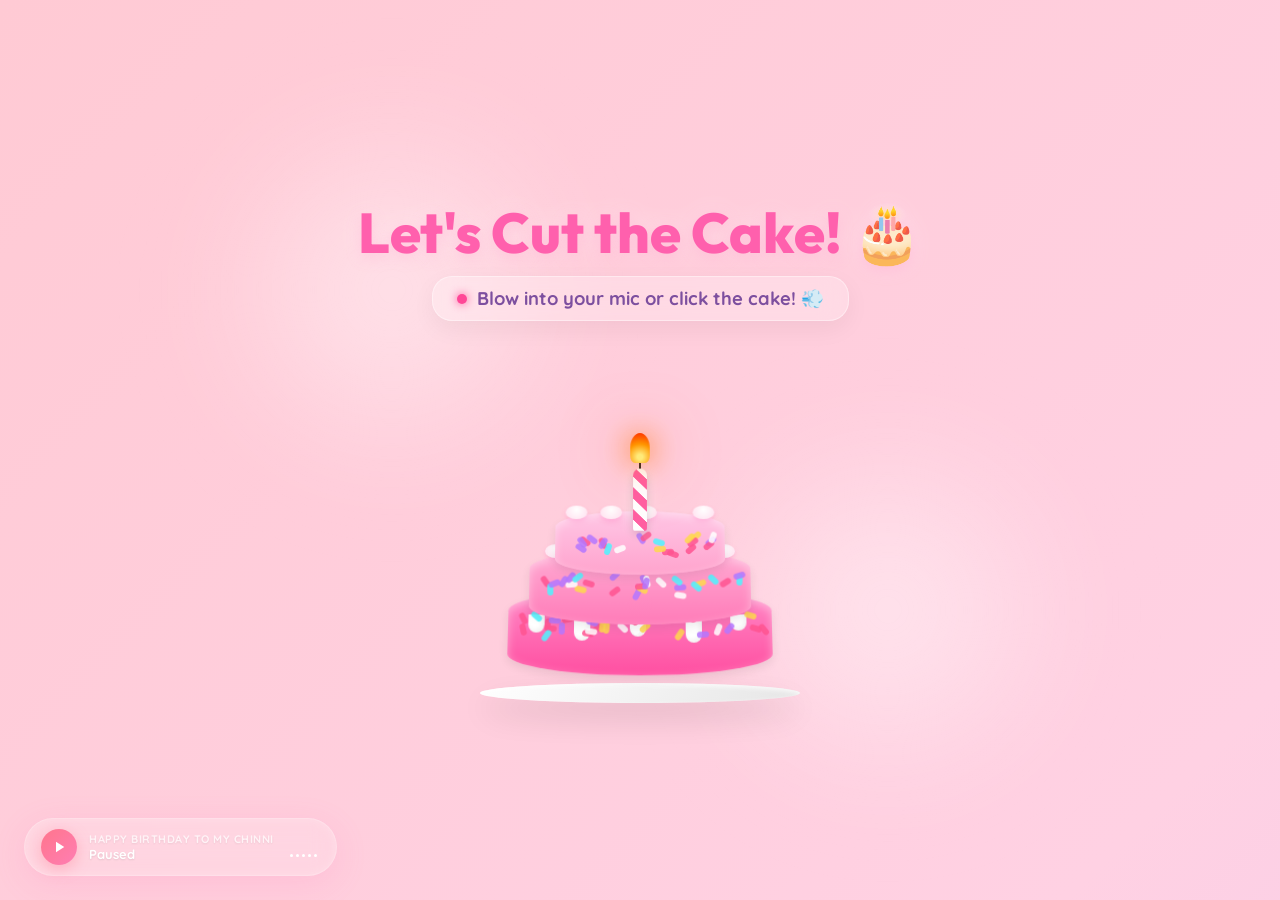
<file: cake.html>
<!DOCTYPE html>
<html lang="en">
<head>
    <meta charset="UTF-8">
    <meta name="viewport" content="width=device-width, initial-scale=1.0">
    <title>Let's Celebrate with Cake!</title>
    <!-- Google Fonts -->
    <link href="https://fonts.googleapis.com/css2?family=Outfit:wght@400;600;700;800&family=Quicksand:wght@500;700&display=swap" rel="stylesheet">
    <!-- GSAP for advanced animations -->
    <script src="https://cdnjs.cloudflare.com/ajax/libs/gsap/3.12.2/gsap.min.js"></script>
    <style>
        :root {
            --bg-gradient: linear-gradient(135deg, #ffcad4 0%, #ffd1e3 30%, #e0c3fc 70%, #bde0fe 100%);
            --cake-pink: #ff71b6;
            --cake-cream: #ffffff;
            --shadow-clr: rgba(255, 105, 180, 0.15);
        }

        * {
            box-sizing: border-box;
            margin: 0;
            padding: 0;
        }

        body {
            min-height: 100vh;
            display: flex;
            flex-direction: column;
            justify-content: center;
            align-items: center;
            background: var(--bg-gradient);
            background-size: 300% 300%;
            animation: bgShift 16s ease infinite;
            font-family: 'Quicksand', sans-serif;
            overflow: hidden;
            position: relative;
            padding: 20px;
        }

        @keyframes bgShift {
            0% { background-position: 0% 50%; }
            50% { background-position: 100% 50%; }
            100% { background-position: 0% 50%; }
        }

        /* Ambient blur spots */
        .glow-spot {
            position: absolute;
            width: 400px;
            height: 400px;
            border-radius: 50%;
            background: radial-gradient(circle, rgba(255, 255, 255, 0.5) 0%, rgba(255, 182, 193, 0) 70%);
            filter: blur(50px);
            z-index: 0;
            pointer-events: none;
        }

        #confettiCanvas {
            position: fixed;
            top: 0;
            left: 0;
            width: 100%;
            height: 100%;
            z-index: 1;
            pointer-events: none;
        }

        .heading {
            font-family: 'Outfit', sans-serif;
            font-size: 3.5rem;
            font-weight: 800;
            color: #ff60ad;
            text-align: center;
            z-index: 10;
            margin-bottom: 0.5rem;
            text-shadow: 0 4px 15px rgba(255, 113, 178, 0.25),
                         0 0 25px rgba(255, 255, 255, 0.5);
            animation: textGlow 2.5s ease-in-out infinite alternate;
            user-select: none;
        }

        @keyframes textGlow {
            0% { text-shadow: 0 4px 15px rgba(255,113,178,0.2), 0 0 10px rgba(255,255,255,0.4); }
            100% { text-shadow: 0 6px 25px rgba(255,113,178,0.45), 0 0 25px rgba(255,100,180,0.6); }
        }

        /* Visual Instructions Box */
        .instruction-box {
            background: rgba(255, 255, 255, 0.25);
            backdrop-filter: blur(14px);
            -webkit-backdrop-filter: blur(14px);
            border: 1px solid rgba(255, 255, 255, 0.4);
            border-radius: 20px;
            padding: 10px 24px;
            color: #7d4f9f;
            font-size: 1.15rem;
            font-weight: 700;
            display: flex;
            align-items: center;
            gap: 10px;
            margin-bottom: 2rem;
            box-shadow: 0 8px 25px rgba(0, 0, 0, 0.05);
            z-index: 10;
            user-select: none;
            transition: all 0.3s ease;
        }

        .mic-indicator-dot {
            width: 10px;
            height: 10px;
            background: #ff4797;
            border-radius: 50%;
            display: inline-block;
            box-shadow: 0 0 10px #ff4797;
        }
        
        .mic-active .mic-indicator-dot {
            background: #00ff73;
            box-shadow: 0 0 12px #00ff73;
            animation: micPulse 1s infinite alternate;
        }

        @keyframes micPulse {
            0% { transform: scale(0.9); opacity: 0.7; }
            100% { transform: scale(1.3); opacity: 1; }
        }

        /* Beautiful 3D Cake Design */
        .cake-container {
            position: relative;
            width: 320px;
            height: 350px;
            display: flex;
            flex-direction: column;
            align-items: center;
            justify-content: flex-end;
            cursor: pointer;
            z-index: 10;
            padding-bottom: 20px;
        }

        .cake-plate {
            width: 320px;
            height: 20px;
            background: linear-gradient(135deg, #ffffff 0%, #e6e6e6 100%);
            border-radius: 50%;
            box-shadow: 0 15px 30px rgba(0,0,0,0.12),
                        inset 0 2px 5px rgba(255,255,255,0.8);
            position: absolute;
            bottom: 0;
            z-index: 2;
        }

        .cake {
            position: relative;
            width: 260px;
            height: 240px;
            display: flex;
            flex-direction: column;
            align-items: center;
            justify-content: flex-end;
            transform-style: preserve-3d;
            transform: perspective(1000px) rotateX(12deg);
            transition: transform 0.4s cubic-bezier(0.175, 0.885, 0.32, 1.275);
            z-index: 3;
            bottom: 8px;
        }

        .cake:hover {
            transform: perspective(1000px) rotateX(12deg) scale(1.04) translateY(-4px);
        }

        /* Layers */
        .layer {
            position: absolute;
            background: linear-gradient(180deg, #ff8ac7 0%, #ff529c 100%);
            border-radius: 50% / 25%;
            box-shadow: 0 4px 10px rgba(0, 0, 0, 0.08),
                        inset 0 3px 10px rgba(255,255,255,0.4);
            display: flex;
            justify-content: center;
            align-items: center;
        }

        .layer-1 {
            width: 260px;
            height: 85px;
            bottom: 0;
            z-index: 1;
            background: linear-gradient(180deg, #ff8ac7 0%, #ff4fa1 100%);
        }

        .layer-2 {
            width: 220px;
            height: 75px;
            bottom: 50px;
            z-index: 2;
            background: linear-gradient(180deg, #ffacd4 0%, #ff7bb8 100%);
        }

        .layer-3 {
            width: 170px;
            height: 65px;
            bottom: 100px;
            z-index: 3;
            background: linear-gradient(180deg, #ffc7e6 0%, #ffa3cd 100%);
        }

        /* Splendid Cream Drips & Frostings */
        .cream-drip {
            position: absolute;
            width: 16px;
            height: 24px;
            background: #ffffff;
            border-radius: 0 0 10px 10px;
            top: 25px;
            box-shadow: inset -2px -2px 5px rgba(0,0,0,0.06);
        }

        .swirl {
            position: absolute;
            width: 22px;
            height: 14px;
            background: radial-gradient(circle at 50% 30%, #ffffff 0%, #ffdeee 100%);
            border-radius: 50%;
            top: -6px;
            box-shadow: 0 3px 5px rgba(255,105,180,0.25);
        }

        /* Sprinkle Details */
        .sprinkle {
            position: absolute;
            width: 6px;
            height: 12px;
            border-radius: 4px;
            opacity: 0.85;
        }

        /* Glowing interactive Candle */
        .candle {
            position: absolute;
            width: 14px;
            height: 65px;
            background: repeating-linear-gradient(
                45deg,
                #ffffff,
                #ffffff 8px,
                #ff5fa2 8px,
                #ff5fa2 16px
            );
            top: -45px;
            left: 50%;
            transform: translateX(-50%);
            border-radius: 8px 8px 3px 3px;
            box-shadow: 0 4px 10px rgba(0, 0, 0, 0.15),
                        0 0 15px rgba(255,255,255,0.4);
            z-index: 10;
        }

        .wick {
            position: absolute;
            width: 2px;
            height: 10px;
            background: #222;
            top: -10px;
            left: 50%;
            transform: translateX(-50%);
        }

        .flame {
            position: absolute;
            width: 20px;
            height: 32px;
            background: radial-gradient(circle at 50% 80%, #ffea79 10%, #ff9600 50%, #ff4000 90%);
            border-radius: 50% 50% 25% 25%;
            top: -38px;
            left: 50%;
            transform: translateX(-50%);
            animation: flicker 0.15s infinite alternate;
            filter: drop-shadow(0 0 15px rgba(255, 120, 0, 0.8))
                    drop-shadow(0 0 35px rgba(255, 60, 0, 0.4));
            z-index: 11;
        }

        @keyframes flicker {
            0% { transform: translateX(-50%) scale(1) rotate(-1deg); }
            100% { transform: translateX(-50%) scale(0.92) rotate(1.5deg); }
        }

        /* Fading smoke visual */
        .smoke-puff {
            position: absolute;
            width: 12px;
            height: 12px;
            background: rgba(255, 255, 255, 0.6);
            border-radius: 50%;
            filter: blur(4px);
            opacity: 0;
            pointer-events: none;
            z-index: 12;
        }

        /* Next Page action trigger */
        .next-page-button {
            position: fixed;
            bottom: 30px;
            padding: 16px 42px;
            font-family: 'Outfit', sans-serif;
            font-size: 1.25rem;
            font-weight: 700;
            background: linear-gradient(135deg, #ff8ac7 0%, #ff5c9f 100%);
            border: none;
            border-radius: 50px;
            color: white;
            cursor: pointer;
            opacity: 0;
            transform: translateY(40px);
            transition: all 0.4s cubic-bezier(0.175, 0.885, 0.32, 1.275);
            box-shadow: 0 10px 25px rgba(255, 92, 159, 0.4),
                        0 0 40px rgba(255, 92, 159, 0.25);
            z-index: 99;
            display: inline-flex;
            align-items: center;
            gap: 10px;
            user-select: none;
        }

        .next-page-button:hover {
            transform: translateY(-3px) scale(1.05);
            box-shadow: 0 15px 30px rgba(255, 92, 159, 0.6);
        }

        .next-page-button:active {
            transform: scale(0.97);
        }

        .next-page-button.show {
            opacity: 1;
            transform: translateY(0);
            animation: floatBtn 2s infinite ease-in-out alternate;
        }

        @keyframes floatBtn {
            0% { transform: translateY(0); }
            100% { transform: translateY(-6px); }
        }
    </style>
</head>
<body>

    <div class="glow-spot" style="top: 10%; left: 15%;"></div>
    <div class="glow-spot" style="bottom: 10%; right: 15%; animation-delay: -4s;"></div>

    <h1 class="heading">Let's Cut the Cake! 🎂</h1>

    <!-- Visual instructions with Mic Active status -->
    <div class="instruction-box" id="instructionBox">
        <span class="mic-indicator-dot"></span>
        <span id="instructionText">Blow into your mic or click the cake! 💨</span>
    </div>

    <!-- 3D Layered Cake -->
    <div class="cake-container" id="cakeGroup">
        <div class="cake-plate"></div>
        <div class="cake" id="interactiveCake">
            
            <!-- Bottom Layer 1 -->
            <div class="layer layer-1">
                <div class="cream-drip" style="left: 20px; height: 18px;"></div>
                <div class="cream-drip" style="left: 65px; height: 26px;"></div>
                <div class="cream-drip" style="left: 120px; height: 22px;"></div>
                <div class="cream-drip" style="left: 175px; height: 28px;"></div>
                <div class="cream-drip" style="right: 25px; height: 16px;"></div>
            </div>

            <!-- Middle Layer 2 -->
            <div class="layer layer-2">
                <div class="swirl" style="left: 15px;"></div>
                <div class="swirl" style="left: 55px;"></div>
                <div class="swirl" style="left: 95px;"></div>
                <div class="swirl" style="left: 135px;"></div>
                <div class="swirl" style="right: 15px;"></div>
            </div>

            <!-- Top Layer 3 -->
            <div class="layer layer-3">
                <div class="swirl" style="left: 10px;"></div>
                <div class="swirl" style="left: 45px;"></div>
                <div class="swirl" style="left: 80px;"></div>
                <div class="swirl" style="right: 10px;"></div>
                
                <!-- Glowing Candle Structure -->
                <div class="candle" id="birthdayCandle">
                    <div class="wick"></div>
                    <div class="flame" id="candleFlame"></div>
                </div>
            </div>

        </div>
    </div>

    <!-- Navigation toggle -->
    <button class="next-page-button" id="nextPageBtn">
        <span>Open Card</span>
        <span>💖</span>
    </button>

    <canvas id="confettiCanvas"></canvas>

    <!-- Continuous background music engine -->
    <script src="music.js"></script>

    <script>
        const cake = document.getElementById('cakeGroup');
        const interactiveCake = document.getElementById('interactiveCake');
        const candle = document.getElementById('birthdayCandle');
        const flame = document.getElementById('candleFlame');
        const canvas = document.getElementById('confettiCanvas');
        const ctx = canvas.getContext('2d');
        const instructionBox = document.getElementById('instructionBox');
        const instructionText = document.getElementById('instructionText');

        let isBlown = false;
        let confettiParticles = [];

        function resizeCanvas() {
            canvas.width = window.innerWidth;
            canvas.height = window.innerHeight;
        }
        window.addEventListener('resize', resizeCanvas);
        resizeCanvas();

        // Populate beautiful sprinkles automatically onto the cake layers
        function populateSprinkles() {
            const layers = document.querySelectorAll('.layer');
            const colors = ['#fff', '#ff5390', '#ffd84c', '#4df3ff', '#b477ff'];
            
            layers.forEach(layer => {
                const layerWidth = layer.offsetWidth;
                const sprinkleCount = Math.floor(layerWidth / 8);
                
                for (let i = 0; i < sprinkleCount; i++) {
                    const sprinkle = document.createElement('div');
                    sprinkle.className = 'sprinkle';
                    sprinkle.style.background = colors[Math.floor(Math.random() * colors.length)];
                    sprinkle.style.left = `${Math.random() * (layerWidth - 20) + 10}px`;
                    sprinkle.style.top = `${Math.random() * 20 + 20}px`;
                    sprinkle.style.transform = `rotate(${Math.random() * 180}deg)`;
                    layer.appendChild(sprinkle);
                }
            });
        }
        populateSprinkles();

        // 1. Confetti Particle System
        class Confetti {
            constructor(x, y) {
                this.x = x || canvas.width / 2;
                this.y = y || canvas.height / 2;
                this.size = Math.random() * 10 + 6;
                this.angle = Math.random() * Math.PI * 2;
                // Shoot upwards and outwards
                this.speed = Math.random() * 8 + 6;
                this.vx = Math.cos(this.angle) * this.speed * 1.5;
                this.vy = -Math.abs(Math.sin(this.angle) * this.speed * 2) - 3;
                this.gravity = 0.22;
                this.friction = 0.97;
                this.hue = Math.random() * 360;
                this.shape = Math.random() > 0.6 ? (Math.random() > 0.5 ? 'heart' : 'star') : 'ribbon';
                this.opacity = 1;
                this.rotation = Math.random() * Math.PI;
                this.rotationSpeed = (Math.random() - 0.5) * 0.15;
            }

            update() {
                this.vx *= this.friction;
                this.vy += this.gravity;
                this.x += this.vx;
                this.y += this.vy;
                this.rotation += this.rotationSpeed;
                
                if (this.y > canvas.height) {
                    this.opacity -= 0.02;
                }
            }

            draw() {
                ctx.save();
                ctx.globalAlpha = this.opacity;
                ctx.translate(this.x, this.y);
                ctx.rotate(this.rotation);
                ctx.fillStyle = `hsl(${this.hue}, 100%, 65%)`;

                if (this.shape === 'heart') {
                    // Vector heart confetti
                    ctx.beginPath();
                    ctx.moveTo(0, 0);
                    ctx.bezierCurveTo(this.size / 2, -this.size / 3, this.size, -this.size / 3, 0, -this.size);
                    ctx.bezierCurveTo(-this.size, -this.size / 3, -this.size / 2, -this.size / 3, 0, 0);
                    ctx.fill();
                } else if (this.shape === 'star') {
                    // Vector 5-point star confetti
                    ctx.beginPath();
                    for (let i = 0; i < 5; i++) {
                        ctx.lineTo(Math.cos((18 + i * 72) * Math.PI / 180) * this.size, -Math.sin((18 + i * 72) * Math.PI / 180) * this.size);
                        ctx.lineTo(Math.cos((54 + i * 72) * Math.PI / 180) * (this.size/2), -Math.sin((54 + i * 72) * Math.PI / 180) * (this.size/2));
                    }
                    ctx.closePath();
                    ctx.fill();
                } else {
                    // Standard ribbon confetti
                    ctx.fillRect(-this.size/2, -this.size/4, this.size, this.size/2);
                }
                ctx.restore();
            }
        }

        function triggerConfettiBurst() {
            const cakeRect = interactiveCake.getBoundingClientRect();
            const sourceX = cakeRect.left + cakeRect.width / 2;
            const sourceY = cakeRect.top;

            for (let i = 0; i < 180; i++) {
                confettiParticles.push(new Confetti(sourceX, sourceY));
            }
            
            // Continuous extra sprinkles
            const extraSprinkles = setInterval(() => {
                if (confettiParticles.length > 300) return;
                for (let i = 0; i < 8; i++) {
                    confettiParticles.push(new Confetti(Math.random() * canvas.width, -10));
                }
            }, 300);

            setTimeout(() => clearInterval(extraSprinkles), 5000);
        }

        function renderConfetti() {
            ctx.clearRect(0, 0, canvas.width, canvas.height);
            for (let i = 0; i < confettiParticles.length; i++) {
                confettiParticles[i].update();
                confettiParticles[i].draw();
                if (confettiParticles[i].opacity <= 0) {
                    confettiParticles.splice(i, 1);
                    i--;
                }
            }
            requestAnimationFrame(renderConfetti);
        }
        requestAnimationFrame(renderConfetti);

        // 2. Extinguish candle celebration sequence
        function blowOutCandle() {
            if (isBlown) return;
            isBlown = true;

            // Generate smoke puff sequence
            const flameRect = flame.getBoundingClientRect();
            for (let i = 0; i < 6; i++) {
                const puff = document.createElement('div');
                puff.className = 'smoke-puff';
                puff.style.left = `${flameRect.left + i*4 - 8}px`;
                puff.style.top = `${flameRect.top - 15}px`;
                document.body.appendChild(puff);
                
                gsap.to(puff, {
                    y: -40 - Math.random()*20,
                    x: (Math.random() - 0.5)*40,
                    opacity: 0,
                    scale: 3,
                    duration: 1 + Math.random()*0.8,
                    onComplete: () => puff.remove()
                });
            }

            // Extinguish flame smoothly with GSAP
            gsap.to(flame, {
                opacity: 0,
                scale: 0,
                duration: 0.4,
                ease: "power2.out",
                onComplete: () => flame.remove()
            });

            // Gentle visual vibration to cake
            gsap.to(interactiveCake, {
                y: 8,
                duration: 0.15,
                yoyo: true,
                repeat: 3
            });

            // Trigger beautiful explosions!
            triggerConfettiBurst();

            // Swap instructions
            instructionText.innerText = "Wish made successfully! 💖";
            instructionBox.style.background = "rgba(0, 255, 115, 0.15)";
            instructionBox.style.borderColor = "rgba(0, 255, 115, 0.4)";
            instructionBox.style.color = "#007c37";

            // Bring up the next page visual action button
            setTimeout(() => {
                const nextButton = document.getElementById('nextPageBtn');
                nextButton.classList.add('show');
            }, 1800);
        }

        // Tap-to-blow interaction fallback
        cake.addEventListener('click', blowOutCandle);

        // 3. Web Audio Microphone detection
        async function initMicrophoneBlowDetection() {
            try {
                // Request brief audio mic stream
                const stream = await navigator.mediaDevices.getUserMedia({ audio: true, video: false });
                
                instructionBox.classList.add('mic-active');
                instructionText.innerText = "Listening for your breath... Blow or click!";

                const audioContext = new (window.AudioContext || window.webkitAudioContext)();
                
                // AudioContext is suspended by default on load in most modern browsers.
                // We add page interaction listeners to automatically resume it.
                const resumeAudio = async () => {
                    if (audioContext.state === 'suspended') {
                        await audioContext.resume();
                    }
                };
                document.addEventListener('click', resumeAudio);
                document.addEventListener('touchstart', resumeAudio);

                const mediaStreamSource = audioContext.createMediaStreamSource(stream);
                const analyser = audioContext.createAnalyser();
                
                analyser.fftSize = 512;
                const bufferLength = analyser.frequencyBinCount;
                const dataArray = new Uint8Array(bufferLength);
                
                mediaStreamSource.connect(analyser);

                let blowCount = 0;

                function checkBlow() {
                    if (isBlown) {
                        // Stop tracks to release microphone lock once blown successfully
                        stream.getTracks().forEach(track => track.stop());
                        document.removeEventListener('click', resumeAudio);
                        document.removeEventListener('touchstart', resumeAudio);
                        return;
                    }

                    analyser.getByteFrequencyData(dataArray);
                    
                    // Blow is low-frequency wind noise.
                    // Instead of averaging the entire 256 frequency bins (which will be mostly quiet),
                    // we sum energy in the low-frequency band (bins 0 to 10, corresponding to < ~860Hz).
                    let lowFreqEnergy = 0;
                    const lowFreqCount = 10;
                    for (let i = 0; i < lowFreqCount; i++) {
                        lowFreqEnergy += dataArray[i];
                    }
                    const averageVolume = lowFreqEnergy / lowFreqCount;

                    // Blow sound thresholds: sustained low-frequency loudness above average
                    if (averageVolume > 50) {
                        blowCount++;
                        // If blowing noise is sustained for ~100ms
                        if (blowCount > 6) {
                            blowOutCandle();
                        }
                    } else {
                        blowCount = Math.max(0, blowCount - 1);
                    }

                    requestAnimationFrame(checkBlow);
                }

                checkBlow();
            } catch (err) {
                console.log("Microphone access declined or unavailable. Falling back to tap-to-blow.", err);
            }
        }

        // Initialize Web Audio mic trigger once document is ready
        window.addEventListener('load', () => {
            initMicrophoneBlowDetection();
        });

        // Next page redirect transition
        document.getElementById('nextPageBtn').addEventListener('click', () => {
            gsap.to(document.body, {
                opacity: 0,
                scale: 0.95,
                duration: 0.5,
                onComplete: () => {
                    window.location.href = "final.html";
                }
            });
        });
    </script>
</body>
</html>
</file>
